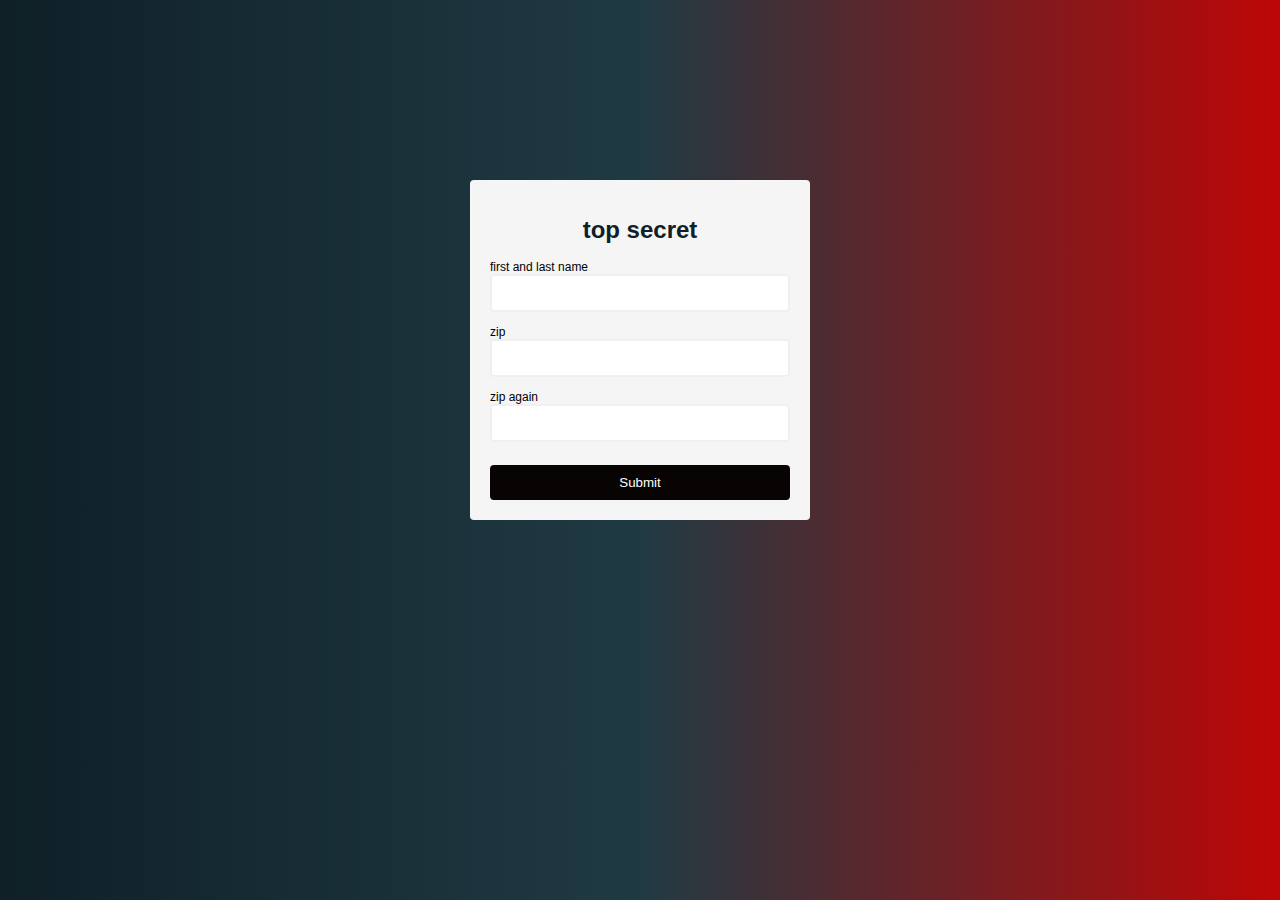
<file: index.html>
<html lang="en">
<head>
    <meta charset="UTF-8">
    <meta http-equiv="X-UA-Compatible" content="IE=edge">
    <meta name="viewport" content="width=device-width, initial-scale=1.0">
    <title>Form Validation</title>
    
    <link rel="stylesheet" href="main.css">
    <script defer src="script.js"></script>
</head>
<body>
    <div class="container">
        <form id="myform" action="/submit" method="post">
            <h1>top secret</h1>
            <div class="input-control">
                <label for="username">first and last name</label>
                <input id="username" name="username" type="text">
                <div class="error"></div>
            
            </div>
            <div class="input-control">
                <label for="zip">zip</label>
                <input id="zip"name="zip" type="zip">
                <div class="error"></div>
            </div>
            <div class="input-control">
                <label for="zip2">zip again</label>
                <input id="zip2"name="zip2" type="zip">
                <div class="error"></div>
            </div>
            <button type="submit">Submit</button>
        </form>
    </div>
</body>
</html>
</file>
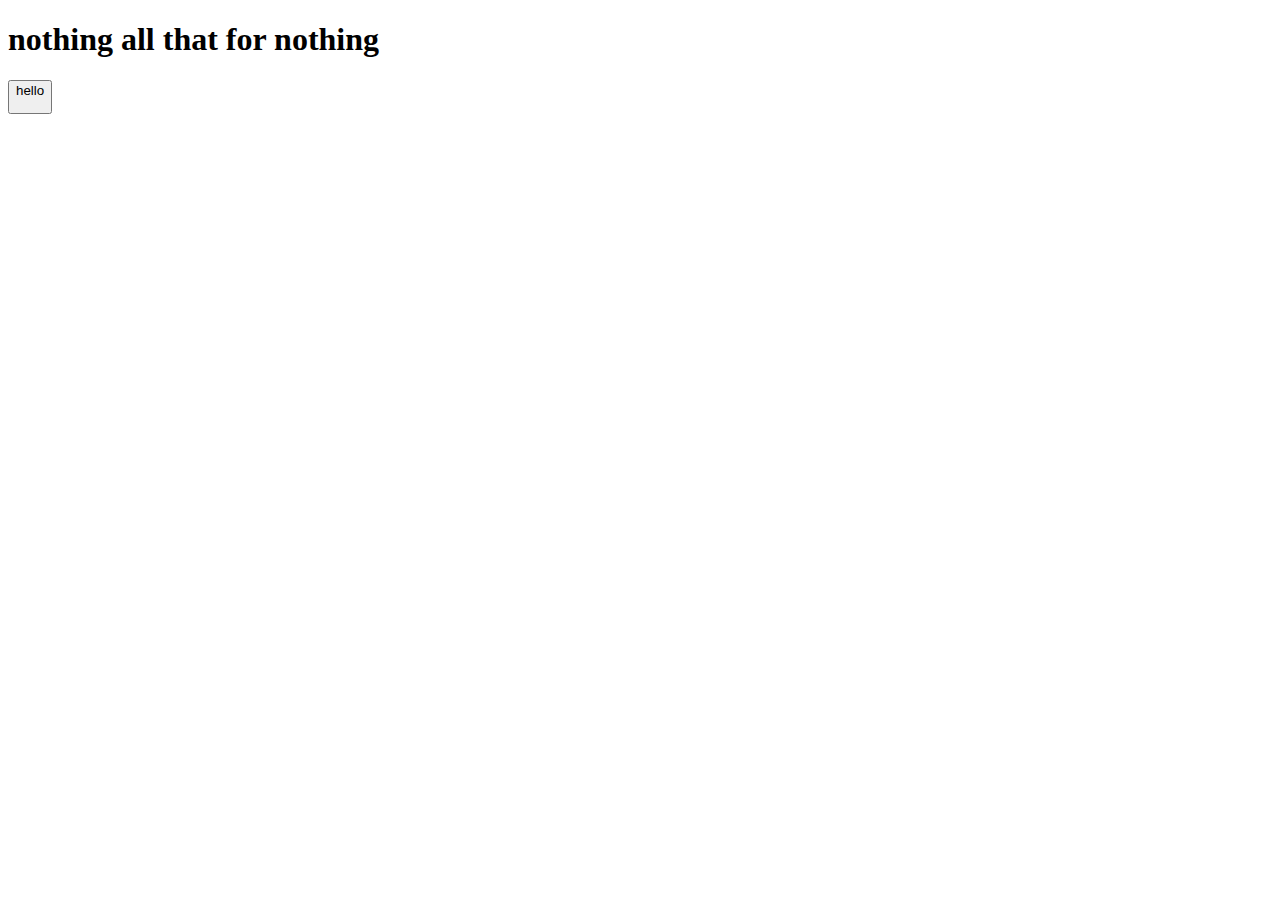
<file: page2.html>
<!DOCTYPE html>
<html lang="en">
<head>
    <meta charset="UTF-8">
    <meta name="viewport" content="width=<device-width>, initial-scale=1.0">
    <title>Document</title>
</head>
<body>
    <h1>nothing all that for nothing</h1>

    <button onclick="dosomething()" 

    <p id="greeting">hello</p>
    <script>
        function dosomething() {
        document.getElementById("greeting").innerHTML = "nothing"
    }
</script>
    

</body>
</html>
</file>
<file: main.css>
body {
    background: linear-gradient(to right, #0f2027, #203a43, #be0606);
    font-family: 'Poppins', sans-serif;
}

#myform {
    width: 300px;
    margin: 20vh auto 0 auto;
    padding: 20px;
    background-color: whitesmoke;
    border-radius: 4px;
    font-size: 12px;
}

#myform h1 {
    color: #0f2027;
    text-align: center;
}

#myform button {
    padding: 10px;
    margin-top: 10px;
    width: 100%;
    color: white;
    background-color: rgb(8, 4, 4);
    border: none;
    border-radius: 4px;
}

.input-control {
    display: flex;
    flex-direction: column;
}

.input-control input {
    border: 2px solid #f0f0f0;
	border-radius: 4px;
	display: block;
	font-size: 12px;
	padding: 10px;
	width: 100%;
}

.input-control input:focus {
    outline: 0;
}

.input-control.success input {
    border-color: #09c372;
}

.input-control.error input {
    border-color: #ff3860;
}

.input-control .error {
    color: #ff3860;
    font-size: 9px;
    height: 13px;
}
</file>
